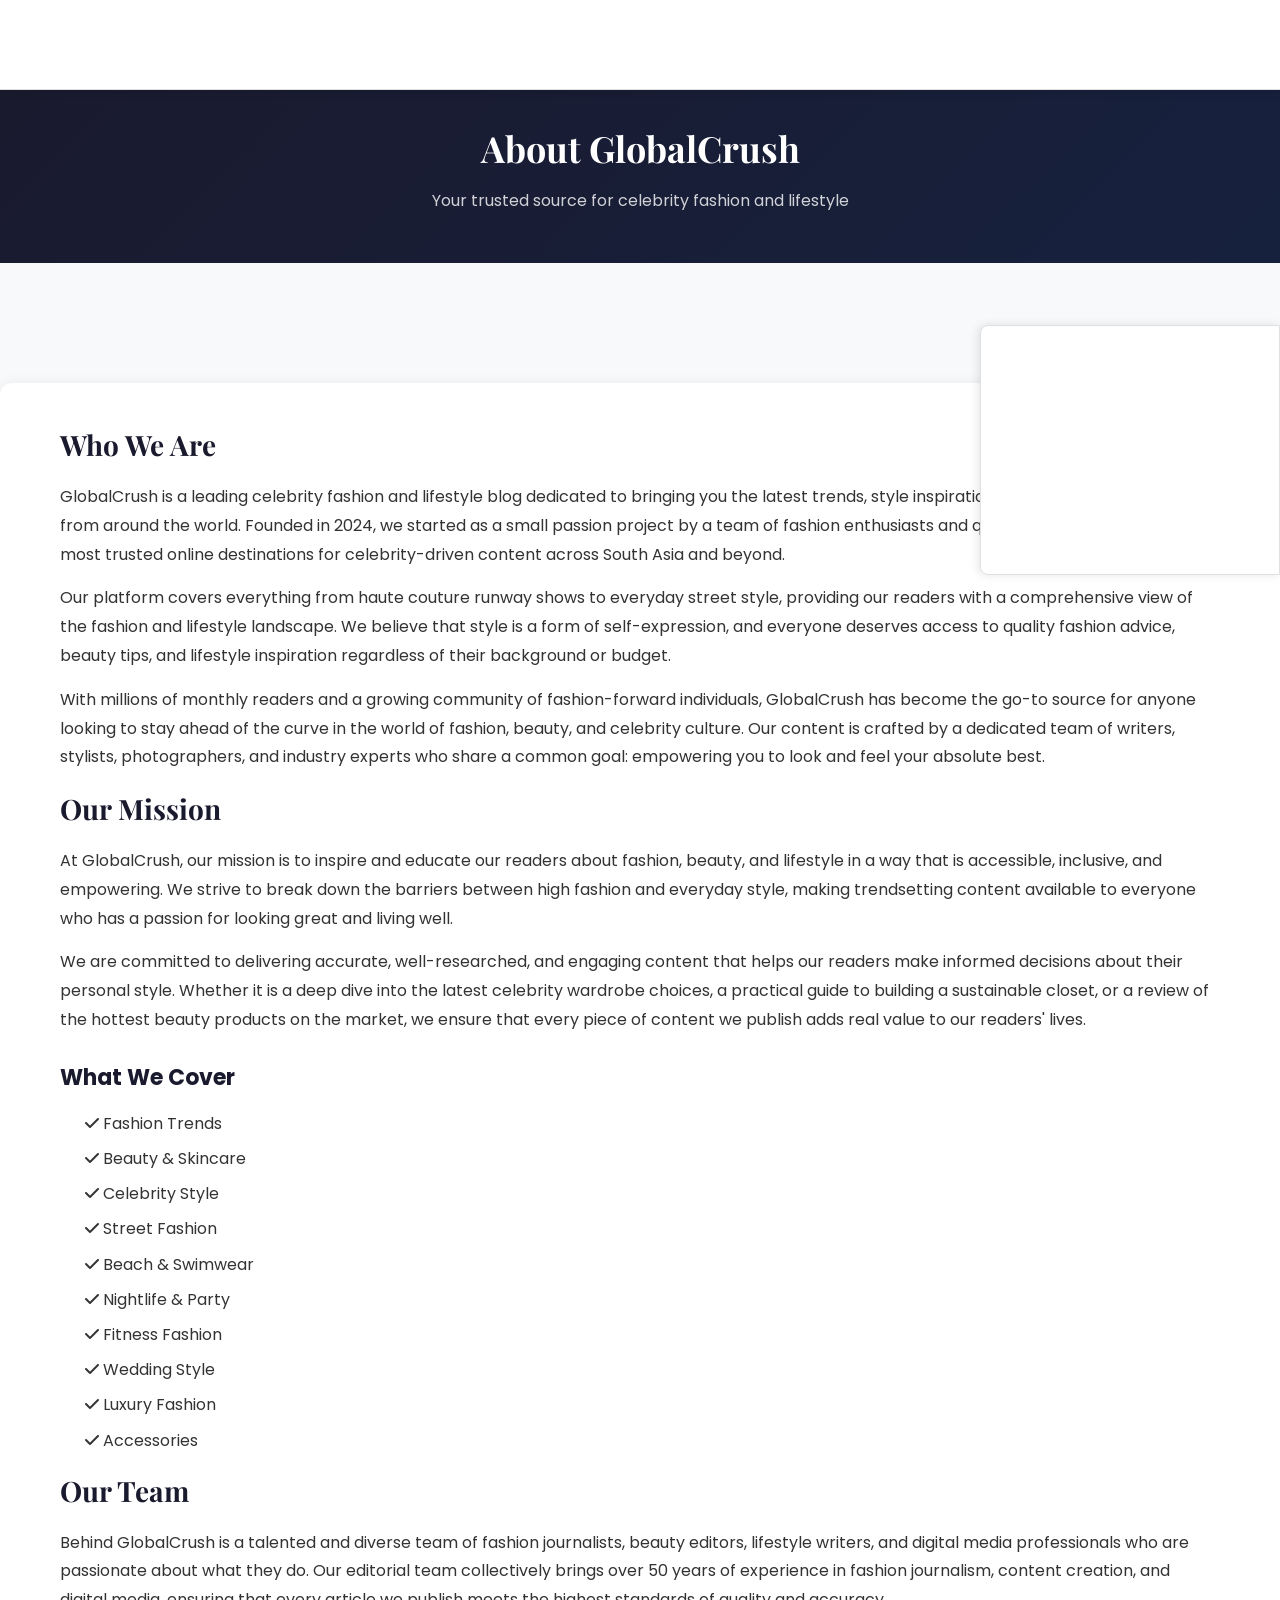
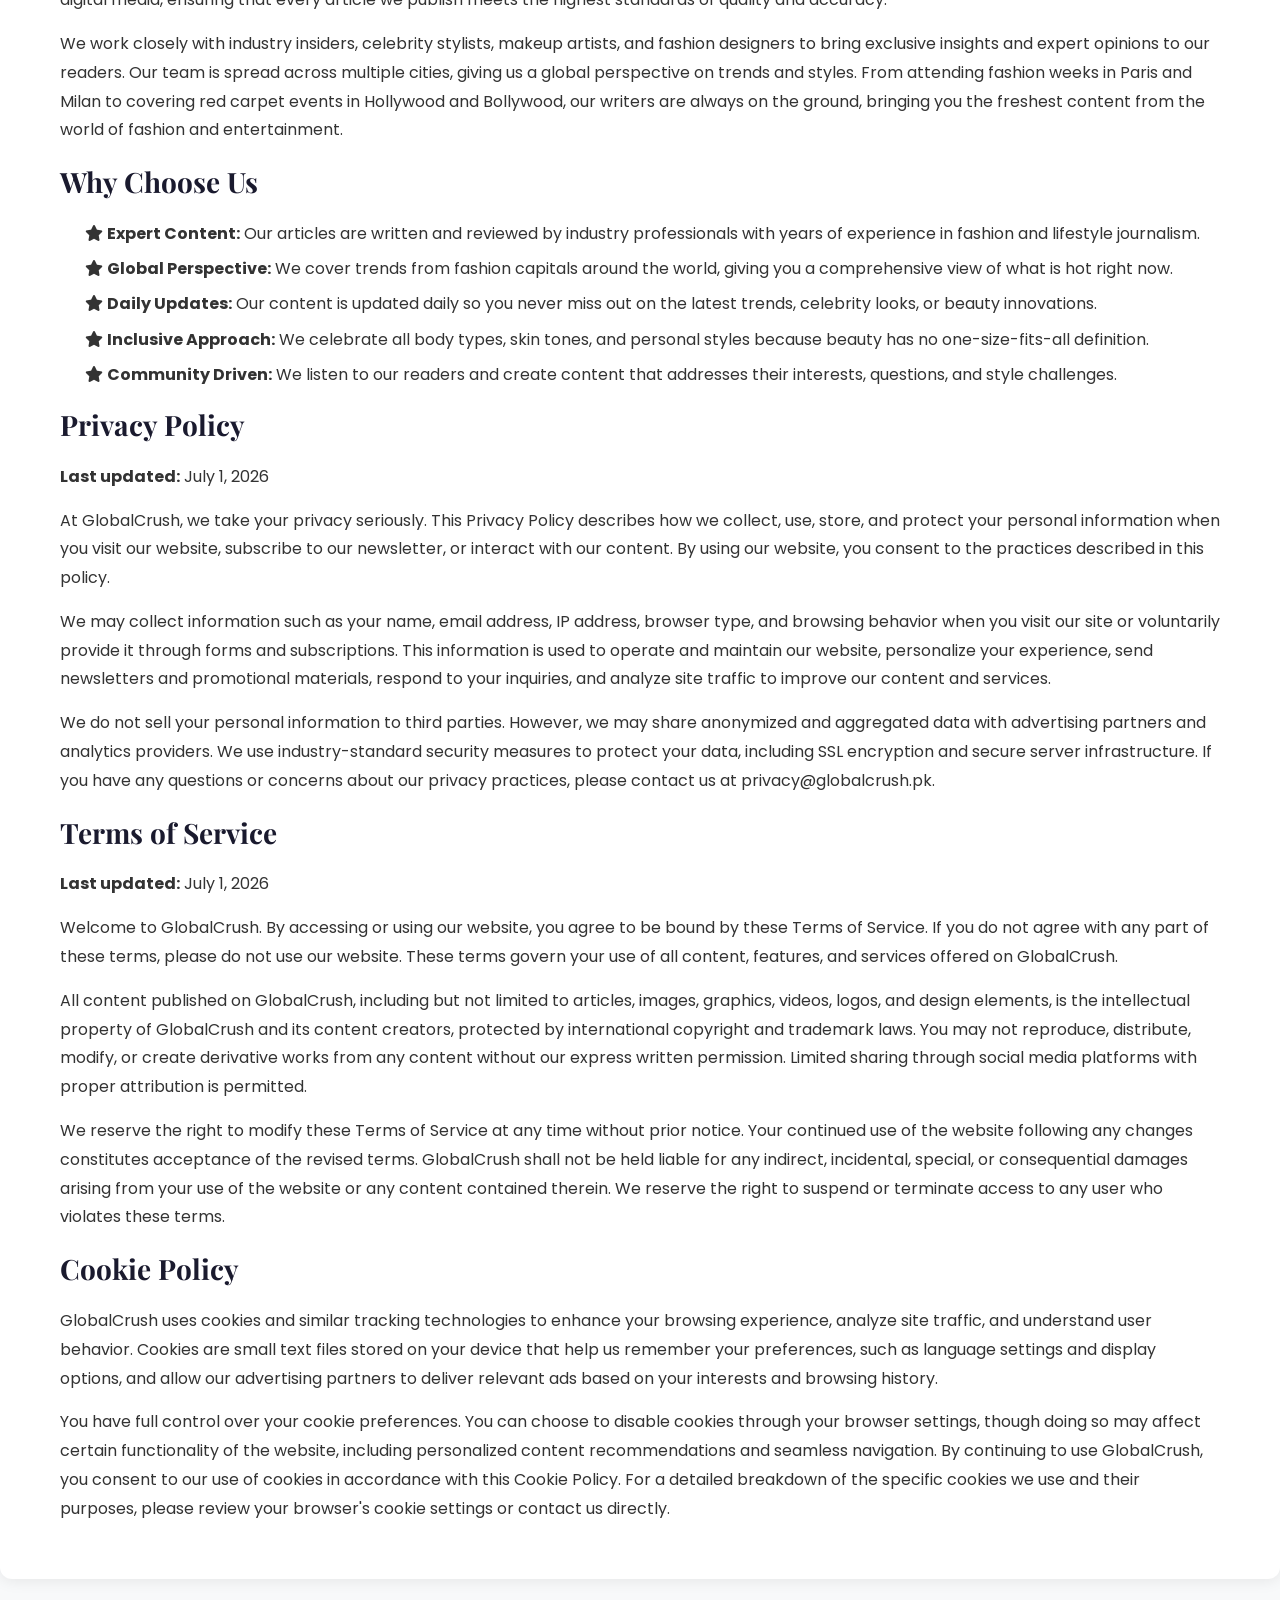
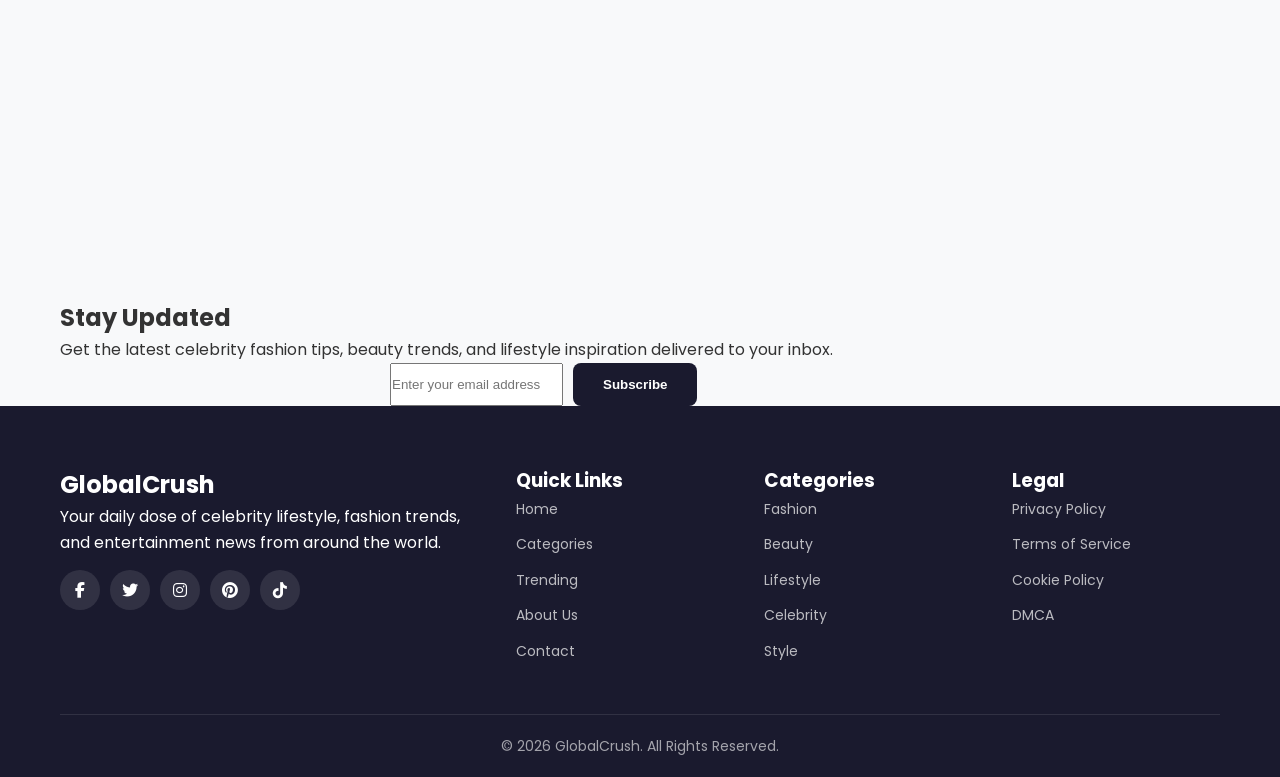
<file: pages/about.html>
<!DOCTYPE html>
<html lang="en">
<head>
    <meta charset="UTF-8">
    <meta name="viewport" content="width=device-width, initial-scale=1.0">
    <title>About GlobalCrush - Celebrity Fashion & Lifestyle</title>
    <meta name="description" content="Learn about GlobalCrush, your trusted source for celebrity fashion and lifestyle news. Meet our team, discover our mission, and read our policies.">
    <meta name="keywords" content="about GlobalCrush, fashion blog, beauty tips, lifestyle, about us, team, privacy policy, terms of service">
    <meta name="author" content="GlobalCrush">
    <meta name="robots" content="index, follow">

    <!-- Open Graph -->
    <meta property="og:type" content="website">
    <meta property="og:url" content="https://globalcrush.pk/pages/about.html">
    <meta property="og:title" content="About GlobalCrush">
    <meta property="og:description" content="Learn about GlobalCrush, your trusted source for celebrity fashion and lifestyle news.">
    <meta property="og:image" content="https://images.unsplash.com/photo-1531746020798-e6953c6e8e04?w=1200&h=630&fit=crop">
    <meta property="og:site_name" content="GlobalCrush">

    <!-- Twitter -->
    <meta name="twitter:card" content="summary_large_image">
    <meta name="twitter:title" content="About GlobalCrush">
    <meta name="twitter:description" content="Learn about GlobalCrush, your trusted source for celebrity fashion and lifestyle news.">
    <meta name="twitter:image" content="https://images.unsplash.com/photo-1531746020798-e6953c6e8e04?w=1200&h=630&fit=crop">

    <link rel="canonical" href="https://globalcrush.pk/pages/about.html">
    <link rel="preconnect" href="https://fonts.googleapis.com">
    <link rel="preconnect" href="https://fonts.gstatic.com" crossorigin>
    <link href="https://fonts.googleapis.com/css2?family=Poppins:wght@300;400;500;600;700;800&family=Playfair+Display:wght@400;500;600;700&display=swap" rel="stylesheet">
    <link rel="stylesheet" href="https://cdnjs.cloudflare.com/ajax/libs/font-awesome/6.5.1/css/all.min.css">
    <link rel="stylesheet" href="../css/style.css">

</head>
<body>

<!-- Top Sticky Banner -->
<div class="top-sticky">
    <div class="ad-inner">
        <script>
  atOptions = {
    'key' : 'a7b36a3a59341728ae4f45e6353b2e81',
    'format' : 'iframe',
    'height' : 90,
    'width' : 728,
    'params' : {}
  };
</script>
<script src="https://www.highperformanceformat.com/a7b36a3a59341728ae4f45e6353b2e81/invoke.js"></script>
    </div>
</div>

<!-- Sidebar Fixed Ad -->
<div class="sidebar-ad">
    <div class="ad-inner">
        <script src="https://pl30334449.effectivecpmnetwork.com/3a/b2/8b/3ab28b59ed074805fbdb40a66fffa148.js"></script>
    </div>
</div>


    <!-- Header -->
    <header class="header">
        <div class="container">
            <a href="../index.html" class="header-logo">Global<span>Crush</span></a>
            <nav class="header-nav">
                <a href="../index.html">Home</a>
                <a href="category.html">Categories</a>
                <a href="trending.html">Trending</a>
                <a href="about.html" class="active">About</a>
                <a href="contact.html">Contact</a>
            </nav>
            <div class="header-actions">
                <button class="header-search-btn" id="searchBtn"><i class="fas fa-search"></i></button>
                <button class="header-menu-btn" id="menuBtn"><span></span><span></span><span></span></button>
            </div>
        </div>
    </header>

    <!-- Mobile Menu -->
    <div class="mobile-menu" id="mobileMenu">
        <div class="mobile-menu-header">
            <a href="../index.html" class="mobile-menu-logo">Global<span>Crush</span></a>
            <button class="mobile-menu-close" id="mobileMenuClose"><i class="fas fa-times"></i></button>
        </div>
        <nav class="mobile-menu-nav">
            <a href="../index.html">Home</a>
            <a href="category.html">Categories</a>
            <a href="trending.html">Trending</a>
            <a href="about.html" class="active">About</a>
            <a href="contact.html">Contact</a>
        </nav>
        <div class="mobile-menu-social">
            <a href="#"><i class="fab fa-facebook-f"></i></a>
            <a href="#"><i class="fab fa-twitter"></i></a>
            <a href="#"><i class="fab fa-instagram"></i></a>
            <a href="#"><i class="fab fa-pinterest"></i></a>
            <a href="#"><i class="fab fa-tiktok"></i></a>
        </div>
    </div>

    <!-- Search Overlay -->
    <div class="search-overlay" id="searchOverlay">
        <div class="search-overlay-inner">
            <button class="search-overlay-close" id="searchClose"><i class="fas fa-times"></i></button>
            <form class="search-overlay-form">
                <input type="text" placeholder="Search articles..." class="search-overlay-input" id="searchInput" autocomplete="off">
                <button type="submit" class="search-overlay-btn"><i class="fas fa-search"></i></button>
            </form>
        </div>
    </div>

    <!-- Page Header -->
    <section class="page-header">
        <div class="container">
            <h1 class="page-title">About GlobalCrush</h1>
            <p class="page-subtitle">Your trusted source for celebrity fashion and lifestyle</p>
        </div>
    </section>

    <!-- Ad Slot: Top Banner 728x90 -->
    <div class="ad-slot-top">
        <div class="ad-container" id="ad-top-banner"></div>
    </div>

    <!-- About Content -->
    <main class="about-content">
        <div class="container">

            <!-- Who We Are -->
            <section class="about-section">
                <h2>Who We Are</h2>
                <p>GlobalCrush is a leading celebrity fashion and lifestyle blog dedicated to bringing you the latest trends, style inspirations, and entertainment news from around the world. Founded in 2024, we started as a small passion project by a team of fashion enthusiasts and quickly grew into one of the most trusted online destinations for celebrity-driven content across South Asia and beyond.</p>
                <p>Our platform covers everything from haute couture runway shows to everyday street style, providing our readers with a comprehensive view of the fashion and lifestyle landscape. We believe that style is a form of self-expression, and everyone deserves access to quality fashion advice, beauty tips, and lifestyle inspiration regardless of their background or budget.</p>
                <p>With millions of monthly readers and a growing community of fashion-forward individuals, GlobalCrush has become the go-to source for anyone looking to stay ahead of the curve in the world of fashion, beauty, and celebrity culture. Our content is crafted by a dedicated team of writers, stylists, photographers, and industry experts who share a common goal: empowering you to look and feel your absolute best.</p>
            </section>

            <!-- Our Mission -->
            <section class="about-section">
                <h2>Our Mission</h2>
                <p>At GlobalCrush, our mission is to inspire and educate our readers about fashion, beauty, and lifestyle in a way that is accessible, inclusive, and empowering. We strive to break down the barriers between high fashion and everyday style, making trendsetting content available to everyone who has a passion for looking great and living well.</p>
                <p>We are committed to delivering accurate, well-researched, and engaging content that helps our readers make informed decisions about their personal style. Whether it is a deep dive into the latest celebrity wardrobe choices, a practical guide to building a sustainable closet, or a review of the hottest beauty products on the market, we ensure that every piece of content we publish adds real value to our readers' lives.</p>

                <h3>What We Cover</h3>
                <ul class="about-list">
                    <li><i class="fas fa-check"></i> Fashion Trends</li>
                    <li><i class="fas fa-check"></i> Beauty &amp; Skincare</li>
                    <li><i class="fas fa-check"></i> Celebrity Style</li>
                    <li><i class="fas fa-check"></i> Street Fashion</li>
                    <li><i class="fas fa-check"></i> Beach &amp; Swimwear</li>
                    <li><i class="fas fa-check"></i> Nightlife &amp; Party</li>
                    <li><i class="fas fa-check"></i> Fitness Fashion</li>
                    <li><i class="fas fa-check"></i> Wedding Style</li>
                    <li><i class="fas fa-check"></i> Luxury Fashion</li>
                    <li><i class="fas fa-check"></i> Accessories</li>
                </ul>
            </section>

            <!-- Our Team -->
            <section class="about-section">
                <h2>Our Team</h2>
                <p>Behind GlobalCrush is a talented and diverse team of fashion journalists, beauty editors, lifestyle writers, and digital media professionals who are passionate about what they do. Our editorial team collectively brings over 50 years of experience in fashion journalism, content creation, and digital media, ensuring that every article we publish meets the highest standards of quality and accuracy.</p>
                <p>We work closely with industry insiders, celebrity stylists, makeup artists, and fashion designers to bring exclusive insights and expert opinions to our readers. Our team is spread across multiple cities, giving us a global perspective on trends and styles. From attending fashion weeks in Paris and Milan to covering red carpet events in Hollywood and Bollywood, our writers are always on the ground, bringing you the freshest content from the world of fashion and entertainment.</p>
            </section>

            <!-- Why Choose Us -->
            <section class="about-section">
                <h2>Why Choose Us</h2>
                <ul class="about-list why-list">
                    <li><i class="fas fa-star"></i> <strong>Expert Content:</strong> Our articles are written and reviewed by industry professionals with years of experience in fashion and lifestyle journalism.</li>
                    <li><i class="fas fa-star"></i> <strong>Global Perspective:</strong> We cover trends from fashion capitals around the world, giving you a comprehensive view of what is hot right now.</li>
                    <li><i class="fas fa-star"></i> <strong>Daily Updates:</strong> Our content is updated daily so you never miss out on the latest trends, celebrity looks, or beauty innovations.</li>
                    <li><i class="fas fa-star"></i> <strong>Inclusive Approach:</strong> We celebrate all body types, skin tones, and personal styles because beauty has no one-size-fits-all definition.</li>
                    <li><i class="fas fa-star"></i> <strong>Community Driven:</strong> We listen to our readers and create content that addresses their interests, questions, and style challenges.</li>
                </ul>
            </section>

            <!-- Privacy Policy -->
            <section class="about-section" id="privacy">
                <h2>Privacy Policy</h2>
                <p><strong>Last updated:</strong> July 1, 2026</p>
                <p>At GlobalCrush, we take your privacy seriously. This Privacy Policy describes how we collect, use, store, and protect your personal information when you visit our website, subscribe to our newsletter, or interact with our content. By using our website, you consent to the practices described in this policy.</p>
                <p>We may collect information such as your name, email address, IP address, browser type, and browsing behavior when you visit our site or voluntarily provide it through forms and subscriptions. This information is used to operate and maintain our website, personalize your experience, send newsletters and promotional materials, respond to your inquiries, and analyze site traffic to improve our content and services.</p>
                <p>We do not sell your personal information to third parties. However, we may share anonymized and aggregated data with advertising partners and analytics providers. We use industry-standard security measures to protect your data, including SSL encryption and secure server infrastructure. If you have any questions or concerns about our privacy practices, please contact us at <a href="mailto:privacy@globalcrush.pk">privacy@globalcrush.pk</a>.</p>
            </section>

            <!-- Terms of Service -->
            <section class="about-section" id="terms">
                <h2>Terms of Service</h2>
                <p><strong>Last updated:</strong> July 1, 2026</p>
                <p>Welcome to GlobalCrush. By accessing or using our website, you agree to be bound by these Terms of Service. If you do not agree with any part of these terms, please do not use our website. These terms govern your use of all content, features, and services offered on GlobalCrush.</p>
                <p>All content published on GlobalCrush, including but not limited to articles, images, graphics, videos, logos, and design elements, is the intellectual property of GlobalCrush and its content creators, protected by international copyright and trademark laws. You may not reproduce, distribute, modify, or create derivative works from any content without our express written permission. Limited sharing through social media platforms with proper attribution is permitted.</p>
                <p>We reserve the right to modify these Terms of Service at any time without prior notice. Your continued use of the website following any changes constitutes acceptance of the revised terms. GlobalCrush shall not be held liable for any indirect, incidental, special, or consequential damages arising from your use of the website or any content contained therein. We reserve the right to suspend or terminate access to any user who violates these terms.</p>
            </section>

            <!-- Cookie Policy -->
            <section class="about-section">
                <h2>Cookie Policy</h2>
                <p>GlobalCrush uses cookies and similar tracking technologies to enhance your browsing experience, analyze site traffic, and understand user behavior. Cookies are small text files stored on your device that help us remember your preferences, such as language settings and display options, and allow our advertising partners to deliver relevant ads based on your interests and browsing history.</p>
                <p>You have full control over your cookie preferences. You can choose to disable cookies through your browser settings, though doing so may affect certain functionality of the website, including personalized content recommendations and seamless navigation. By continuing to use GlobalCrush, you consent to our use of cookies in accordance with this Cookie Policy. For a detailed breakdown of the specific cookies we use and their purposes, please review your browser's cookie settings or contact us directly.</p>
            </section>

        </div>
    </main>

    <!-- Ad Slot: Bottom Banner 300x250 -->
    <div class="ad-slot-bottom">
        <div class="ad-container" id="ad-bottom-banner"></div>
    </div>

    <!-- Adsterra Social Bar -->
<script src="https://pl30334450.effectivecpmnetwork.com/e7/f1/29/e7f1295043e25487e84872f22fd22f26.js"></script>

<!-- Newsletter -->
    <section class="newsletter">
        <div class="container">
            <div class="newsletter-content">
                <h2>Stay Updated</h2>
                <p>Get the latest celebrity fashion tips, beauty trends, and lifestyle inspiration delivered to your inbox.</p>
                <form class="newsletter-form" id="newsletterForm">
                    <input type="email" placeholder="Enter your email address" required aria-label="Email address">
                    <button type="submit">Subscribe</button>
                </form>
            </div>
        </div>
    </section>

    <!-- Footer -->
    <footer class="footer">
        <div class="container">
            <div class="footer-grid">
                <div class="footer-col">
                    <div class="footer-logo"><h2>Global<span>Crush</span></h2></div>
                    <p class="footer-desc">Your daily dose of celebrity lifestyle, fashion trends, and entertainment news from around the world.</p>
                    <div class="social-links">
                        <a href="#" class="social-link"><i class="fab fa-facebook-f"></i></a>
                        <a href="#" class="social-link"><i class="fab fa-twitter"></i></a>
                        <a href="#" class="social-link"><i class="fab fa-instagram"></i></a>
                        <a href="#" class="social-link"><i class="fab fa-pinterest"></i></a>
                        <a href="#" class="social-link"><i class="fab fa-tiktok"></i></a>
                    </div>
                </div>
                <div class="footer-col">
                    <h3 class="footer-title">Quick Links</h3>
                    <ul class="footer-links">
                        <li><a href="../index.html">Home</a></li>
                        <li><a href="category.html">Categories</a></li>
                        <li><a href="trending.html">Trending</a></li>
                        <li><a href="about.html">About Us</a></li>
                        <li><a href="contact.html">Contact</a></li>
                    </ul>
                </div>
                <div class="footer-col">
                    <h3 class="footer-title">Categories</h3>
                    <ul class="footer-links">
                        <li><a href="category.html">Fashion</a></li>
                        <li><a href="category.html">Beauty</a></li>
                        <li><a href="category.html">Lifestyle</a></li>
                        <li><a href="category.html">Celebrity</a></li>
                        <li><a href="category.html">Style</a></li>
                    </ul>
                </div>
                <div class="footer-col">
                    <h3 class="footer-title">Legal</h3>
                    <ul class="footer-links">
                        <li><a href="#privacy">Privacy Policy</a></li>
                        <li><a href="#terms">Terms of Service</a></li>
                        <li><a href="about.html">Cookie Policy</a></li>
                        <li><a href="about.html">DMCA</a></li>
                    </ul>
                </div>
            </div>
            <div class="footer-bottom">
                <p>&copy; 2026 GlobalCrush. All Rights Reserved.</p>
            </div>
        </div>
    </footer>

    <!-- Back to Top -->
    <button class="back-to-top" id="backToTop"><i class="fas fa-arrow-up"></i></button>

</body>
</html>
</file>
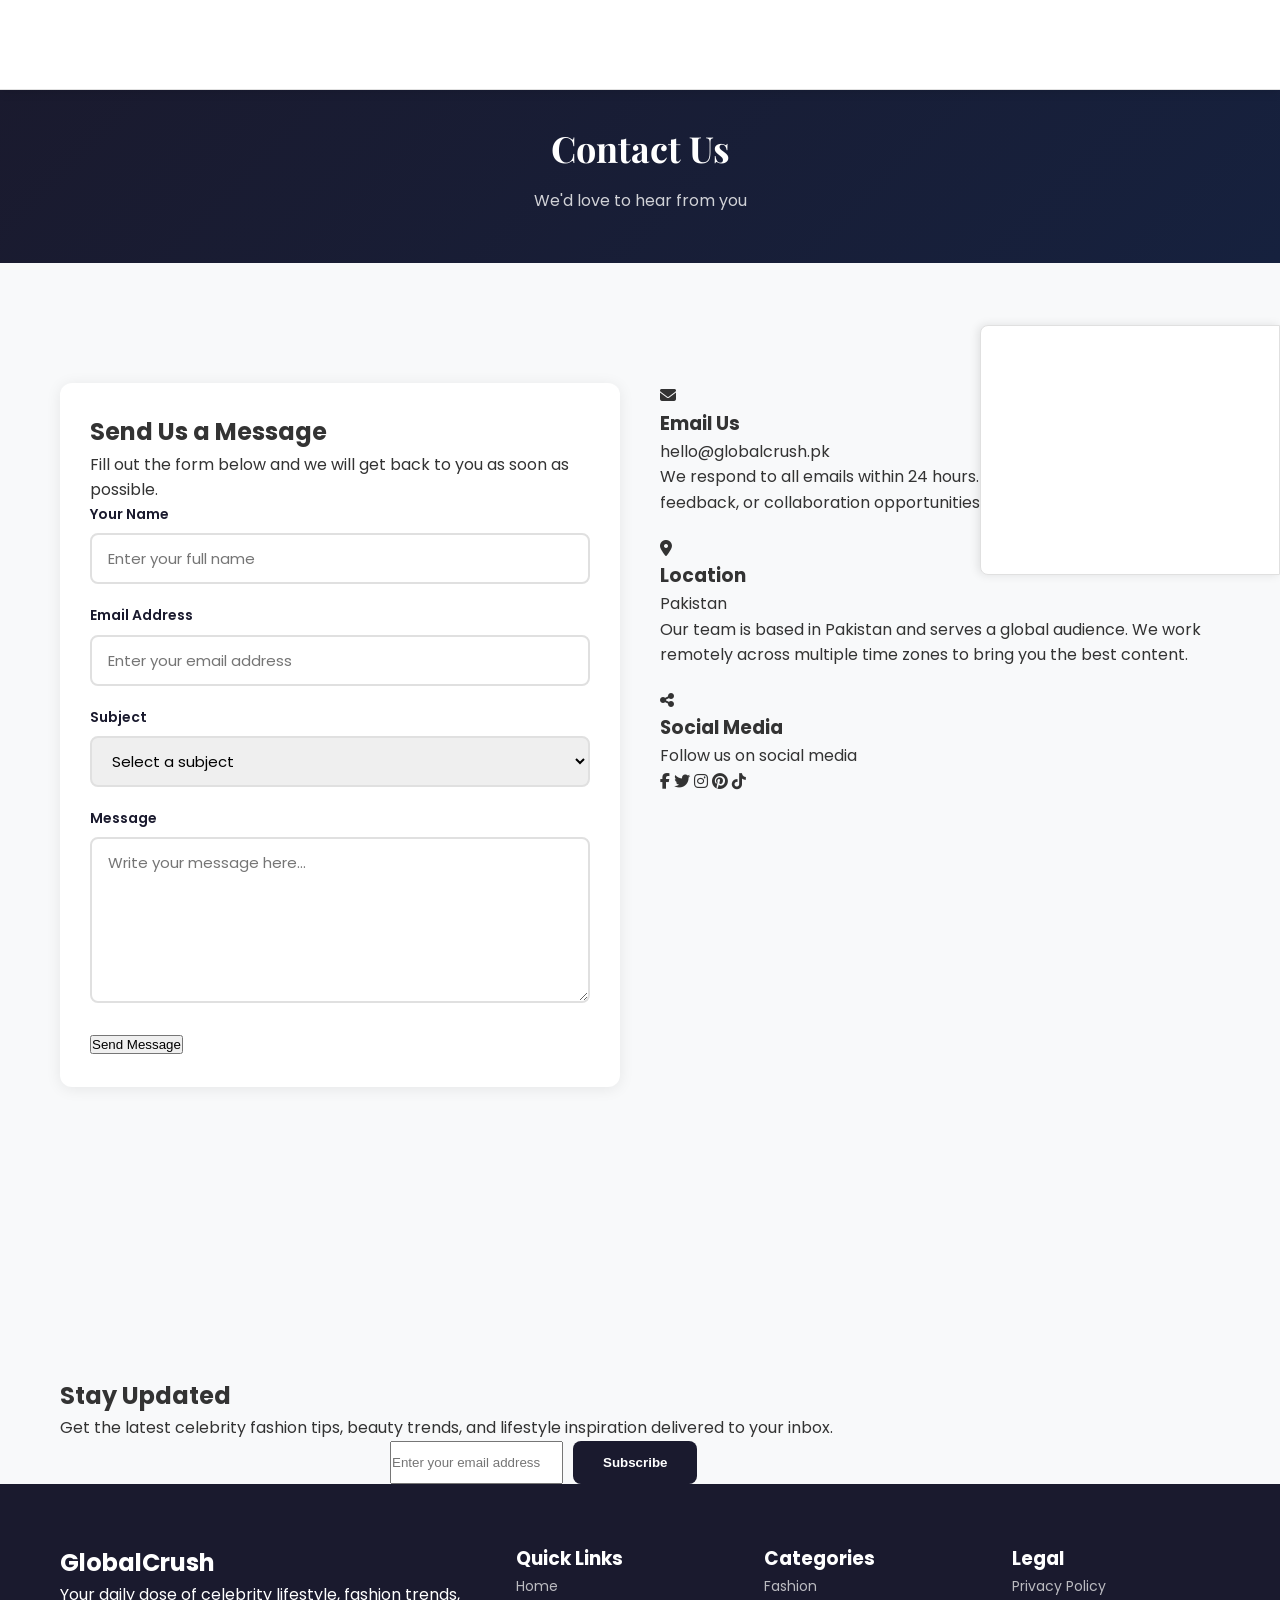
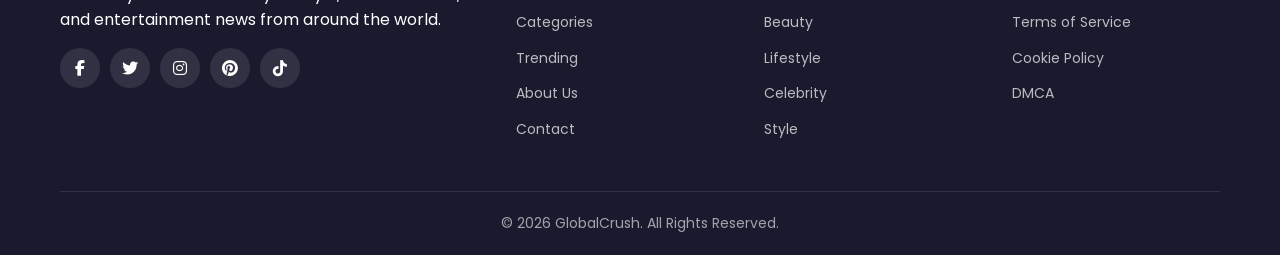
<file: pages/contact.html>
<!DOCTYPE html>
<html lang="en">
<head>
    <meta charset="UTF-8">
    <meta name="viewport" content="width=device-width, initial-scale=1.0">
    <title>Contact Us - GlobalCrush</title>
    <meta name="description" content="Get in touch with the GlobalCrush team. Have a question, suggestion, or partnership inquiry? We'd love to hear from you!">
    <meta name="keywords" content="contact GlobalCrush, get in touch, email, partnership, inquiry, advertising">
    <meta name="author" content="GlobalCrush">
    <meta name="robots" content="index, follow">

    <!-- Open Graph -->
    <meta property="og:type" content="website">
    <meta property="og:url" content="https://globalcrush.pk/pages/contact.html">
    <meta property="og:title" content="Contact Us - GlobalCrush">
    <meta property="og:description" content="Have a question or partnership inquiry? Get in touch with the GlobalCrush team.">
    <meta property="og:image" content="https://images.unsplash.com/photo-1509631179647-0177331693ae?w=1200&h=630&fit=crop">
    <meta property="og:site_name" content="GlobalCrush">

    <!-- Twitter -->
    <meta name="twitter:card" content="summary_large_image">
    <meta name="twitter:title" content="Contact Us - GlobalCrush">
    <meta name="twitter:description" content="Have a question or partnership inquiry? Get in touch with the GlobalCrush team.">
    <meta name="twitter:image" content="https://images.unsplash.com/photo-1509631179647-0177331693ae?w=1200&h=630&fit=crop">

    <link rel="canonical" href="https://globalcrush.pk/pages/contact.html">
    <link rel="preconnect" href="https://fonts.googleapis.com">
    <link rel="preconnect" href="https://fonts.gstatic.com" crossorigin>
    <link href="https://fonts.googleapis.com/css2?family=Poppins:wght@300;400;500;600;700;800&family=Playfair+Display:wght@400;500;600;700&display=swap" rel="stylesheet">
    <link rel="stylesheet" href="https://cdnjs.cloudflare.com/ajax/libs/font-awesome/6.5.1/css/all.min.css">
    <link rel="stylesheet" href="../css/style.css">

</head>
<body>

<!-- Top Sticky Banner -->
<div class="top-sticky">
    <div class="ad-inner">
        <script>
  atOptions = {
    'key' : 'a7b36a3a59341728ae4f45e6353b2e81',
    'format' : 'iframe',
    'height' : 90,
    'width' : 728,
    'params' : {}
  };
</script>
<script src="https://www.highperformanceformat.com/a7b36a3a59341728ae4f45e6353b2e81/invoke.js"></script>
    </div>
</div>

<!-- Sidebar Fixed Ad -->
<div class="sidebar-ad">
    <div class="ad-inner">
        <script src="https://pl30334449.effectivecpmnetwork.com/3a/b2/8b/3ab28b59ed074805fbdb40a66fffa148.js"></script>
    </div>
</div>


    <!-- Header -->
    <header class="header">
        <div class="container">
            <a href="../index.html" class="header-logo">Global<span>Crush</span></a>
            <nav class="header-nav">
                <a href="../index.html">Home</a>
                <a href="category.html">Categories</a>
                <a href="trending.html">Trending</a>
                <a href="about.html">About</a>
                <a href="contact.html" class="active">Contact</a>
            </nav>
            <div class="header-actions">
                <button class="header-search-btn" id="searchBtn"><i class="fas fa-search"></i></button>
                <button class="header-menu-btn" id="menuBtn"><span></span><span></span><span></span></button>
            </div>
        </div>
    </header>

    <!-- Mobile Menu -->
    <div class="mobile-menu" id="mobileMenu">
        <div class="mobile-menu-header">
            <a href="../index.html" class="mobile-menu-logo">Global<span>Crush</span></a>
            <button class="mobile-menu-close" id="mobileMenuClose"><i class="fas fa-times"></i></button>
        </div>
        <nav class="mobile-menu-nav">
            <a href="../index.html">Home</a>
            <a href="category.html">Categories</a>
            <a href="trending.html">Trending</a>
            <a href="about.html">About</a>
            <a href="contact.html" class="active">Contact</a>
        </nav>
        <div class="mobile-menu-social">
            <a href="#"><i class="fab fa-facebook-f"></i></a>
            <a href="#"><i class="fab fa-twitter"></i></a>
            <a href="#"><i class="fab fa-instagram"></i></a>
            <a href="#"><i class="fab fa-pinterest"></i></a>
            <a href="#"><i class="fab fa-tiktok"></i></a>
        </div>
    </div>

    <!-- Search Overlay -->
    <div class="search-overlay" id="searchOverlay">
        <div class="search-overlay-inner">
            <button class="search-overlay-close" id="searchClose"><i class="fas fa-times"></i></button>
            <form class="search-overlay-form">
                <input type="text" placeholder="Search articles..." class="search-overlay-input" id="searchInput" autocomplete="off">
                <button type="submit" class="search-overlay-btn"><i class="fas fa-search"></i></button>
            </form>
        </div>
    </div>

    <!-- Page Header -->
    <section class="page-header">
        <div class="container">
            <h1 class="page-title">Contact Us</h1>
            <p class="page-subtitle">We'd love to hear from you</p>
        </div>
    </section>

    <!-- Ad Slot: Top Banner 728x90 -->
    <div class="ad-slot-top">
        <div class="ad-container" id="ad-top-banner"></div>
    </div>

    <!-- Contact Content -->
    <main class="contact-page">
        <div class="container">
            <div class="contact-grid">

                <!-- Contact Form -->
                <div class="contact-form-card">
                    <h2>Send Us a Message</h2>
                    <p>Fill out the form below and we will get back to you as soon as possible.</p>
                    <form class="contact-form" action="#" method="POST">
                        <div class="form-group">
                            <label for="contact-name">Your Name</label>
                            <input type="text" id="contact-name" name="name" placeholder="Enter your full name" required>
                        </div>
                        <div class="form-group">
                            <label for="contact-email">Email Address</label>
                            <input type="email" id="contact-email" name="email" placeholder="Enter your email address" required>
                        </div>
                        <div class="form-group">
                            <label for="contact-subject">Subject</label>
                            <select id="contact-subject" name="subject" required>
                                <option value="" disabled selected>Select a subject</option>
                                <option value="general">General</option>
                                <option value="advertising">Advertising</option>
                                <option value="content">Content</option>
                                <option value="partnership">Partnership</option>
                                <option value="other">Other</option>
                            </select>
                        </div>
                        <div class="form-group">
                            <label for="contact-message">Message</label>
                            <textarea id="contact-message" name="message" rows="6" placeholder="Write your message here..." required></textarea>
                        </div>
                        <button type="submit" class="btn-submit">Send Message</button>
                    </form>
                </div>

                <!-- Contact Info Cards -->
                <div class="contact-info-cards">
                    <div class="contact-info-card">
                        <div class="contact-info-icon">
                            <i class="fas fa-envelope"></i>
                        </div>
                        <h3>Email Us</h3>
                        <a href="mailto:hello@globalcrush.pk">hello@globalcrush.pk</a>
                        <p>We respond to all emails within 24 hours. Reach out for any inquiries, feedback, or collaboration opportunities.</p>
                    </div>

                    <div class="contact-info-card">
                        <div class="contact-info-icon">
                            <i class="fas fa-map-marker-alt"></i>
                        </div>
                        <h3>Location</h3>
                        <p class="contact-info-highlight">Pakistan</p>
                        <p>Our team is based in Pakistan and serves a global audience. We work remotely across multiple time zones to bring you the best content.</p>
                    </div>

                    <div class="contact-info-card">
                        <div class="contact-info-icon">
                            <i class="fas fa-share-alt"></i>
                        </div>
                        <h3>Social Media</h3>
                        <p class="contact-info-highlight">Follow us on social media</p>
                        <div class="contact-social-links">
                            <a href="#" aria-label="Facebook"><i class="fab fa-facebook-f"></i></a>
                            <a href="#" aria-label="Twitter"><i class="fab fa-twitter"></i></a>
                            <a href="#" aria-label="Instagram"><i class="fab fa-instagram"></i></a>
                            <a href="#" aria-label="Pinterest"><i class="fab fa-pinterest"></i></a>
                            <a href="#" aria-label="TikTok"><i class="fab fa-tiktok"></i></a>
                        </div>
                    </div>
                </div>

            </div>
        </div>
    </main>

    <!-- Ad Slot: Bottom Banner 300x250 -->
    <div class="ad-slot-bottom">
        <div class="ad-container" id="ad-bottom-banner"></div>
    </div>

    <!-- Adsterra Social Bar -->
<script src="https://pl30334450.effectivecpmnetwork.com/e7/f1/29/e7f1295043e25487e84872f22fd22f26.js"></script>

<!-- Newsletter -->
    <section class="newsletter">
        <div class="container">
            <div class="newsletter-content">
                <h2>Stay Updated</h2>
                <p>Get the latest celebrity fashion tips, beauty trends, and lifestyle inspiration delivered to your inbox.</p>
                <form class="newsletter-form" id="newsletterForm">
                    <input type="email" placeholder="Enter your email address" required aria-label="Email address">
                    <button type="submit">Subscribe</button>
                </form>
            </div>
        </div>
    </section>

    <!-- Footer -->
    <footer class="footer">
        <div class="container">
            <div class="footer-grid">
                <div class="footer-col">
                    <div class="footer-logo"><h2>Global<span>Crush</span></h2></div>
                    <p class="footer-desc">Your daily dose of celebrity lifestyle, fashion trends, and entertainment news from around the world.</p>
                    <div class="social-links">
                        <a href="#" class="social-link"><i class="fab fa-facebook-f"></i></a>
                        <a href="#" class="social-link"><i class="fab fa-twitter"></i></a>
                        <a href="#" class="social-link"><i class="fab fa-instagram"></i></a>
                        <a href="#" class="social-link"><i class="fab fa-pinterest"></i></a>
                        <a href="#" class="social-link"><i class="fab fa-tiktok"></i></a>
                    </div>
                </div>
                <div class="footer-col">
                    <h3 class="footer-title">Quick Links</h3>
                    <ul class="footer-links">
                        <li><a href="../index.html">Home</a></li>
                        <li><a href="category.html">Categories</a></li>
                        <li><a href="trending.html">Trending</a></li>
                        <li><a href="about.html">About Us</a></li>
                        <li><a href="contact.html">Contact</a></li>
                    </ul>
                </div>
                <div class="footer-col">
                    <h3 class="footer-title">Categories</h3>
                    <ul class="footer-links">
                        <li><a href="category.html">Fashion</a></li>
                        <li><a href="category.html">Beauty</a></li>
                        <li><a href="category.html">Lifestyle</a></li>
                        <li><a href="category.html">Celebrity</a></li>
                        <li><a href="category.html">Style</a></li>
                    </ul>
                </div>
                <div class="footer-col">
                    <h3 class="footer-title">Legal</h3>
                    <ul class="footer-links">
                        <li><a href="about.html#privacy">Privacy Policy</a></li>
                        <li><a href="about.html#terms">Terms of Service</a></li>
                        <li><a href="about.html">Cookie Policy</a></li>
                        <li><a href="about.html">DMCA</a></li>
                    </ul>
                </div>
            </div>
            <div class="footer-bottom">
                <p>&copy; 2026 GlobalCrush. All Rights Reserved.</p>
            </div>
        </div>
    </footer>

    <!-- Back to Top -->
    <button class="back-to-top" id="backToTop"><i class="fas fa-arrow-up"></i></button>

    <script src="../js/main.js"></script>
</body>
</html>
</file>
<file: css/style.css>
/* ============================================
   GLOBALCRUSH.PK - COMPLETE STYLESHEET
   Unified Template - All Pages Same Design
   ============================================ */

/* === CSS VARIABLES === */
:root {
    --primary: #e91e63;
    --primary-dark: #c2185b;
    --primary-light: #f8bbd9;
    --secondary: #9c27b0;
    --accent: #ff5722;
    --dark: #1a1a2e;
    --dark-light: #16213e;
    --gray: #6c757d;
    --gray-light: #f8f9fa;
    --white: #ffffff;
    --text: #333333;
    --text-light: #666666;
    --border: #e0e0e0;
    --shadow: 0 2px 15px rgba(0,0,0,0.08);
    --shadow-hover: 0 5px 25px rgba(0,0,0,0.15);
    --radius: 12px;
    --radius-sm: 8px;
    --transition: all 0.3s ease;
    --font-primary: 'Poppins', sans-serif;
    --font-heading: 'Playfair Display', serif;
    --max-width: 1200px;
    --header-height: 70px;
}

/* === RESET & BASE === */
* { margin: 0; padding: 0; box-sizing: border-box; }
html { scroll-behavior: smooth; }
body {
    font-family: var(--font-primary);
    color: var(--text);
    background: var(--gray-light);
    line-height: 1.6;
    overflow-x: hidden;
}
a { text-decoration: none; color: inherit; transition: var(--transition); }
img { max-width: 100%; height: auto; display: block; }
ul { list-style: none; }
.container { max-width: var(--max-width); margin: 0 auto; padding: 0 20px; }

/* === BUTTONS === */
.btn {
    display: inline-block;
    padding: 12px 30px;
    border-radius: var(--radius-sm);
    font-weight: 600;
    font-size: 14px;
    cursor: pointer;
    transition: var(--transition);
    border: none;
    text-transform: uppercase;
    letter-spacing: 1px;
}
.btn-primary { background: var(--primary); color: var(--white); }
.btn-primary:hover { background: var(--primary-dark); transform: translateY(-2px); box-shadow: var(--shadow-hover); }
.btn-secondary { background: transparent; color: var(--primary); border: 2px solid var(--primary); }
.btn-secondary:hover { background: var(--primary); color: var(--white); }
.btn-small { padding: 8px 20px; font-size: 12px; }

/* ============================================
   HEADER (Same on ALL pages)
   ============================================ */
.header {
    background: var(--white);
    box-shadow: var(--shadow);
    position: sticky;
    top: 0;
    z-index: 1000;
    height: var(--header-height);
}
.header .container {
    display: flex;
    align-items: center;
    justify-content: space-between;
    height: 100%;
}
.header-logo {
    font-family: var(--font-heading);
    font-size: 28px;
    font-weight: 700;
    color: var(--dark);
}
.header-logo span { color: var(--primary); }
.header-logo a { color: inherit; }

/* Desktop Nav */
.header-nav { display: flex; align-items: center; gap: 5px; }
.header-nav a {
    padding: 8px 16px;
    border-radius: var(--radius-sm);
    font-weight: 500;
    font-size: 15px;
    color: var(--text);
    transition: var(--transition);
}
.header-nav a:hover,
.header-nav a.active {
    background: var(--primary-light);
    color: var(--primary-dark);
}

/* Header Actions */
.header-actions { display: flex; align-items: center; gap: 10px; }
.header-search-btn {
    width: 40px; height: 40px;
    border-radius: 50%;
    border: none;
    background: var(--gray-light);
    cursor: pointer;
    display: flex; align-items: center; justify-content: center;
    font-size: 16px;
    color: var(--text);
    transition: var(--transition);
}
.header-search-btn:hover { background: var(--primary); color: var(--white); }
.header-menu-btn {
    display: none;
    width: 40px; height: 40px;
    border-radius: var(--radius-sm);
    border: none;
    background: var(--gray-light);
    cursor: pointer;
    flex-direction: column;
    align-items: center;
    justify-content: center;
    gap: 5px;
}
.header-menu-btn span {
    width: 20px; height: 2px;
    background: var(--text);
    border-radius: 2px;
    transition: var(--transition);
}

/* Mobile Menu Overlay */
.mobile-menu {
    position: fixed;
    top: 0; left: 0;
    width: 100%; height: 100%;
    background: rgba(0,0,0,0.5);
    z-index: 2000;
    opacity: 0;
    visibility: hidden;
    transition: var(--transition);
}
.mobile-menu.active { opacity: 1; visibility: visible; }
.mobile-menu-panel {
    position: absolute;
    top: 0; right: 0;
    width: 280px; height: 100%;
    background: var(--white);
    padding: 20px;
    transform: translateX(100%);
    transition: var(--transition);
    overflow-y: auto;
}
.mobile-menu.active .mobile-menu-panel { transform: translateX(0); }
.mobile-menu-header {
    display: flex;
    justify-content: space-between;
    align-items: center;
    margin-bottom: 30px;
    padding-bottom: 15px;
    border-bottom: 1px solid var(--border);
}
.mobile-menu-header h3 { font-size: 20px; color: var(--dark); }
.mobile-menu-close {
    width: 36px; height: 36px;
    border-radius: 50%;
    border: none;
    background: var(--gray-light);
    cursor: pointer;
    font-size: 18px;
    display: flex; align-items: center; justify-content: center;
}
.mobile-menu-close:hover { background: var(--primary); color: var(--white); }
.mobile-nav-link {
    display: block;
    padding: 12px 15px;
    border-radius: var(--radius-sm);
    font-weight: 500;
    font-size: 16px;
    color: var(--text);
    margin-bottom: 5px;
}
.mobile-nav-link:hover,
.mobile-nav-link.active { background: var(--primary-light); color: var(--primary-dark); }

/* Search Overlay */
.search-overlay {
    position: fixed;
    top: 0; left: 0;
    width: 100%; height: 100%;
    background: rgba(0,0,0,0.8);
    z-index: 3000;
    display: flex;
    align-items: flex-start;
    justify-content: center;
    padding-top: 120px;
    opacity: 0;
    visibility: hidden;
    transition: var(--transition);
}
.search-overlay.active { opacity: 1; visibility: visible; }
.search-box {
    background: var(--white);
    border-radius: var(--radius);
    padding: 20px;
    width: 90%;
    max-width: 600px;
    display: flex;
    gap: 10px;
}
.search-box input {
    flex: 1;
    padding: 12px 16px;
    border: 2px solid var(--border);
    border-radius: var(--radius-sm);
    font-size: 16px;
    font-family: var(--font-primary);
    outline: none;
}
.search-box input:focus { border-color: var(--primary); }
.search-box button {
    padding: 12px 24px;
    background: var(--primary);
    color: var(--white);
    border: none;
    border-radius: var(--radius-sm);
    font-weight: 600;
    cursor: pointer;
}
.search-box button:hover { background: var(--primary-dark); }

/* ============================================
   HERO SECTION (Homepage only)
   ============================================ */
.hero {
    background: linear-gradient(135deg, var(--dark) 0%, var(--dark-light) 100%);
    padding: 80px 0;
    color: var(--white);
    text-align: center;
    position: relative;
    overflow: hidden;
}
.hero::before {
    content: '';
    position: absolute;
    top: -50%; left: -50%;
    width: 200%; height: 200%;
    background: radial-gradient(circle, rgba(233,30,99,0.1) 0%, transparent 50%);
    animation: heroPulse 8s ease-in-out infinite;
}
@keyframes heroPulse {
    0%, 100% { transform: scale(1); }
    50% { transform: scale(1.1); }
}
.hero-badge {
    display: inline-block;
    padding: 6px 20px;
    background: var(--primary);
    border-radius: 30px;
    font-size: 13px;
    font-weight: 600;
    letter-spacing: 1px;
    text-transform: uppercase;
    margin-bottom: 20px;
}
.hero-title {
    font-family: var(--font-heading);
    font-size: 48px;
    font-weight: 700;
    margin-bottom: 15px;
    line-height: 1.2;
}
.hero-text { font-size: 18px; opacity: 0.9; margin-bottom: 30px; max-width: 600px; margin-left: auto; margin-right: auto; }

/* ============================================
   PAGE HEADER (Subpages: category, trending, etc.)
   ============================================ */
.page-header {
    background: linear-gradient(135deg, var(--dark) 0%, var(--dark-light) 100%);
    padding: 50px 0;
    color: var(--white);
    text-align: center;
}
.page-header h1 {
    font-family: var(--font-heading);
    font-size: 36px;
    margin-bottom: 10px;
}
.page-header p { font-size: 16px; opacity: 0.8; }

/* ============================================
   AD SYSTEM (Consistent across ALL pages)
   ============================================ */

/* Top Banner 728x90 */
.ad-top {
    background: transparent;
    padding: 0;
    text-align: center;
    border-bottom: none;
}
.ad-top .container { display: flex; justify-content: center; }
.ad-top .ad-frame {
    width: 728px;
    max-width: 100%;
    min-height: 90px;
    background: transparent;
    border: none;
    border-radius: 0;
    overflow: hidden;
    font-size: 0;
    color: transparent;
}

/* Mid Content 300x250 */
.ad-mid {
    text-align: center;
    padding: 25px 0;
}
.ad-mid .ad-frame {
    display: inline-block;
    width: 300px;
    max-width: 100%;
    min-height: 250px;
    background: transparent;
    border: none;
    border-radius: 0;
    overflow: hidden;
    font-size: 0;
    color: transparent;
}

/* In-Article Ad (between paragraphs) */
.ad-inline {
    margin: 30px 0;
    text-align: center;
}
.ad-inline .ad-frame {
    display: inline-block;
    width: 728px;
    max-width: 100%;
    min-height: 90px;
    background: transparent;
    border: none;
    border-radius: 0;
    overflow: hidden;
    font-size: 0;
    color: transparent;
}

/* Sidebar Ad */
.ad-sidebar {
    position: sticky;
    top: 90px;
}
.ad-sidebar .ad-frame {
    width: 300px;
    max-width: 100%;
    min-height: 600px;
    background: transparent;
    border: none;
    border-radius: 0;
    overflow: hidden;
    font-size: 0;
    color: transparent;
}

/* Social Bar (Adsterra - sticky bottom) */
.ad-social-bar {
    position: fixed;
    bottom: 0;
    left: 0;
    width: 100%;
    z-index: 900;
    background: var(--white);
    border-top: 1px solid var(--border);
    padding: 8px 0;
    text-align: center;
    min-height: 60px;
    display: flex;
    align-items: center;
    justify-content: center;
}

/* MultiTag (HilltopAds - bottom) */
.ad-multi-tag {
    padding: 20px 0;
    text-align: center;
    background: var(--white);
    border-top: 1px solid var(--border);
}

/* Grid Ad (between article cards) */
.ad-grid-item {
    display: flex;
    align-items: center;
    justify-content: center;
    min-height: 250px;
    background: transparent;
    border: none;
    border-radius: 0;
}
.ad-grid-item .ad-frame {
    width: 300px;
    max-width: 100%;
    min-height: 250px;
    display: flex;
    align-items: center;
    justify-content: center;
    font-size: 0;
    color: transparent;
    overflow: hidden;
}

/* HilltopAds MultiTag */
.hilltopads-multitag {
    padding: 0;
    text-align: center;
    background: transparent;
    border: none;
}
.hilltopads-multitag .ad-frame {
    font-size: 0;
    color: transparent;
    min-height: 0;
    background: transparent;
    border: none;
}

/* === VISIBLE AD SLOTS === */

/* Top Banner 728x90 */
.ad-slot-top {
    text-align: center;
    padding: 15px 0;
    background: transparent;
    min-height: 90px;
    display: flex;
    align-items: center;
    justify-content: center;
}
.ad-slot-top .ad-container {
    width: 728px;
    max-width: 100%;
    min-height: 90px;
    display: flex;
    align-items: center;
    justify-content: center;
    overflow: hidden;
}

/* Mid Content 300x250 */
.ad-slot-mid {
    text-align: center;
    padding: 25px 0;
    background: transparent;
    min-height: 260px;
    display: flex;
    align-items: center;
    justify-content: center;
}
.ad-slot-mid .ad-container {
    width: 300px;
    max-width: 100%;
    min-height: 250px;
    display: flex;
    align-items: center;
    justify-content: center;
    overflow: hidden;
}

/* Bottom Banner 300x250 */
.ad-slot-bottom {
    text-align: center;
    padding: 20px 0;
    background: transparent;
    min-height: 260px;
    display: flex;
    align-items: center;
    justify-content: center;
}
.ad-slot-bottom .ad-container {
    width: 300px;
    max-width: 100%;
    min-height: 250px;
    display: flex;
    align-items: center;
    justify-content: center;
    overflow: hidden;
}

/* Sidebar Ad 300x600 */
.ad-slot-sidebar {
    position: sticky;
    top: 90px;
    text-align: center;
    padding: 15px 0;
    min-height: 600px;
    display: flex;
    align-items: flex-start;
    justify-content: center;
}
.ad-slot-sidebar .ad-container {
    width: 300px;
    max-width: 100%;
    min-height: 600px;
    display: flex;
    align-items: center;
    justify-content: center;
    overflow: hidden;
}

/* Social Bar Fixed Bottom */
.ad-social-bar-fixed {
    position: fixed;
    bottom: 0;
    left: 0;
    width: 100%;
    z-index: 9999;
    background: rgba(255,255,255,0.95);
    border-top: 1px solid #e0e0e0;
    padding: 8px 0;
    text-align: center;
    min-height: 60px;
    display: flex;
    align-items: center;
    justify-content: center;
    box-shadow: 0 -2px 10px rgba(0,0,0,0.1);
}

/* Legacy ad-frame support */
.ad-frame {
    font-size: inherit;
    color: inherit;
    line-height: inherit;
}

/* === FIXED AD POSITIONS === */

/* Top Sticky Banner 728x90 */
.top-sticky {
    position: fixed;
    top: 0;
    left: 0;
    width: 100%;
    height: 90px;
    background: #ffffff;
    border-bottom: 1px solid #e0e0e0;
    z-index: 99999;
    display: flex;
    align-items: center;
    justify-content: center;
    box-shadow: 0 2px 10px rgba(0,0,0,0.1);
}
.top-sticky .ad-inner {
    width: 728px;
    max-width: 100%;
    height: 90px;
    display: flex;
    align-items: center;
    justify-content: center;
    overflow: hidden;
}

/* Sidebar Fixed Ad 300x250 */
.sidebar-ad {
    position: fixed;
    right: 0;
    top: 50%;
    transform: translateY(-50%);
    width: 300px;
    height: 250px;
    background: #ffffff;
    border: 1px solid #e0e0e0;
    z-index: 99999;
    display: flex;
    align-items: center;
    justify-content: center;
    box-shadow: -2px 0 10px rgba(0,0,0,0.1);
    border-radius: 8px 0 0 8px;
}
.sidebar-ad .ad-inner {
    width: 300px;
    height: 250px;
    display: flex;
    align-items: center;
    justify-content: center;
    overflow: hidden;
}

/* Content Mid Banner 336x280 */
.ad-banner {
    text-align: center;
    margin: 30px auto;
    padding: 15px 0;
    min-height: 280px;
    max-width: 100%;
    display: flex;
    align-items: center;
    justify-content: center;
    overflow: hidden;
}
.ad-banner .ad-inner {
    width: 336px;
    max-width: 100%;
    min-height: 280px;
    display: flex;
    align-items: center;
    justify-content: center;
    overflow: hidden;
    background: #f5f5f5;
    border-radius: 8px;
}

/* Push body down for top sticky */
body {
    padding-top: 0;
}

/* Hide category badges on article cards */
.card-images .category-badge,
.article-card-dual .article-card-category {
    display: none !important;
}

/* Smartlink (Adsterra - in buttons) */
.smartlink-btn {
    display: inline-block;
    padding: 12px 30px;
    background: linear-gradient(135deg, var(--accent) 0%, var(--primary) 100%);
    color: var(--white);
    border-radius: var(--radius-sm);
    font-weight: 700;
    font-size: 15px;
    text-transform: uppercase;
    letter-spacing: 1px;
    cursor: pointer;
    border: none;
    transition: var(--transition);
    text-decoration: none;
}
.smartlink-btn:hover {
    transform: translateY(-2px);
    box-shadow: 0 5px 20px rgba(233,30,99,0.4);
}

/* ============================================
   SECTIONS
   ============================================ */
.section { padding: 60px 0; }
.section-header {
    display: flex;
    justify-content: space-between;
    align-items: center;
    margin-bottom: 30px;
}
.section-title {
    font-family: var(--font-heading);
    font-size: 28px;
    color: var(--dark);
    position: relative;
    padding-left: 15px;
}
.section-title::before {
    content: '';
    position: absolute;
    left: 0; top: 5px;
    width: 4px; height: 30px;
    background: var(--primary);
    border-radius: 2px;
}
.section-link {
    color: var(--primary);
    font-weight: 600;
    font-size: 14px;
    display: flex;
    align-items: center;
    gap: 5px;
}
.section-link:hover { color: var(--primary-dark); }

/* ============================================
   ARTICLE CARDS
   ============================================ */
.articles-grid {
    display: grid;
    grid-template-columns: repeat(3, 1fr);
    gap: 25px;
}
.article-card {
    background: var(--white);
    border-radius: var(--radius);
    overflow: hidden;
    box-shadow: var(--shadow);
    transition: var(--transition);
}
.article-card:hover {
    transform: translateY(-5px);
    box-shadow: var(--shadow-hover);
}
.article-card a { display: block; }
.article-card-image {
    position: relative;
    height: 280px;
    overflow: hidden;
}
.article-card-image img {
    width: 100%;
    height: 100%;
    object-fit: cover;
    transition: var(--transition);
}
.article-card:hover .article-card-image img {
    transform: scale(1.05);
}
.article-card-category {
    position: absolute;
    top: 12px;
    left: 12px;
    padding: 4px 12px;
    background: var(--primary);
    color: var(--white);
    border-radius: 20px;
    font-size: 12px;
    font-weight: 600;
    text-transform: uppercase;
}
.article-card-content {
    padding: 20px;
}
.article-card-content h3 {
    font-size: 18px;
    font-weight: 700;
    color: var(--dark);
    margin-bottom: 8px;
    line-height: 1.3;
    display: -webkit-box;
    -webkit-line-clamp: 2;
    -webkit-box-orient: vertical;
    overflow: hidden;
}
.article-card-content h3 a:hover { color: var(--primary); }
.article-card-content p {
    font-size: 14px;
    color: var(--text-light);
    margin-bottom: 12px;
    display: -webkit-box;
    -webkit-line-clamp: 2;
    -webkit-box-orient: vertical;
    overflow: hidden;
}
.article-card-meta {
    display: flex;
    justify-content: space-between;
    align-items: center;
    font-size: 12px;
    color: var(--gray);
}
.article-card-meta span { display: flex; align-items: center; gap: 5px; }

/* Featured Card */
.featured-grid {
    display: grid;
    grid-template-columns: 1fr 1fr;
    grid-template-rows: auto auto;
    gap: 25px;
}
.featured-card {
    background: var(--white);
    border-radius: var(--radius);
    overflow: hidden;
    box-shadow: var(--shadow);
    transition: var(--transition);
}
.featured-card:hover {
    transform: translateY(-5px);
    box-shadow: var(--shadow-hover);
}
.featured-card a { display: block; }
.featured-card .article-card-image { height: 350px; }
.featured-card.featured-large {
    grid-row: span 2;
}
.featured-card.featured-large .article-card-image { height: 100%; min-height: 500px; }

/* ============================================
   ANIMATED IMAGE EFFECTS (Trending Site Style)
   ============================================ */

/* 1. Zoom + Rotate on Hover */
.img-zoom-rotate { overflow: hidden; border-radius: var(--radius-sm); }
.img-zoom-rotate img {
    transition: transform 0.6s cubic-bezier(0.25, 0.46, 0.45, 0.94);
}
.img-zoom-rotate:hover img { transform: scale(1.1) rotate(3deg); }

/* 2. 3D Tilt on Hover */
.img-tilt {
    perspective: 1000px;
    overflow: hidden;
    border-radius: var(--radius-sm);
}
.img-tilt img {
    transition: transform 0.5s ease, box-shadow 0.5s ease;
    transform-style: preserve-3d;
}
.img-tilt:hover img {
    transform: rotateY(8deg) rotateX(5deg) scale(1.05);
    box-shadow: 0 20px 40px rgba(0,0,0,0.3);
}

/* 3. Slide Up Reveal */
.img-slide-up {
    position: relative;
    overflow: hidden;
    border-radius: var(--radius-sm);
}
.img-slide-up img {
    transition: transform 0.5s ease;
}
.img-slide-up:hover img { transform: translateY(-10px) scale(1.05); }
.img-slide-up::after {
    content: '';
    position: absolute;
    bottom: 0; left: 0;
    width: 100%; height: 50%;
    background: linear-gradient(transparent, rgba(0,0,0,0.4));
    pointer-events: none;
    transition: height 0.5s ease;
}
.img-slide-up:hover::after { height: 70%; }

/* 4. Continuous Slow Rotation (auto-play) */
@keyframes slowRotate {
    0% { transform: rotate(0deg) scale(1); }
    25% { transform: rotate(2deg) scale(1.02); }
    50% { transform: rotate(0deg) scale(1.05); }
    75% { transform: rotate(-2deg) scale(1.02); }
    100% { transform: rotate(0deg) scale(1); }
}
.img-auto-motion {
    overflow: hidden;
    border-radius: var(--radius-sm);
}
.img-auto-motion img {
    animation: slowRotate 6s ease-in-out infinite;
}
.img-auto-motion:hover img {
    animation-play-state: paused;
    transform: scale(1.1);
}

/* 5. Ken Burns (Auto Zoom Pan) */
@keyframes kenBurns {
    0% { transform: scale(1) translate(0, 0); }
    25% { transform: scale(1.1) translate(-2%, -1%); }
    50% { transform: scale(1.05) translate(1%, 2%); }
    75% { transform: scale(1.1) translate(-1%, 1%); }
    100% { transform: scale(1) translate(0, 0); }
}
.img-ken-burns {
    overflow: hidden;
    border-radius: var(--radius-sm);
}
.img-ken-burns img {
    animation: kenBurns 12s ease-in-out infinite;
    width: 100%;
    height: 100%;
    object-fit: cover;
}

/* 6. Pulse Glow on Hover */
.img-glow {
    overflow: hidden;
    border-radius: var(--radius-sm);
    transition: var(--transition);
}
.img-glow img { transition: transform 0.4s ease; }
.img-glow:hover {
    box-shadow: 0 0 30px rgba(233,30,99,0.5);
    transform: translateY(-5px);
}
.img-glow:hover img { transform: scale(1.08); }

/* 7. Card with Gradient Border Rotate */
.card-gradient-border {
    position: relative;
    background: var(--white);
    border-radius: var(--radius);
    padding: 3px;
    transition: var(--transition);
}
.card-gradient-border::before {
    content: '';
    position: absolute;
    top: -2px; left: -2px;
    width: calc(100% + 4px);
    height: calc(100% + 4px);
    background: conic-gradient(from 0deg, var(--primary), var(--secondary), var(--accent), var(--primary));
    border-radius: var(--radius);
    z-index: -1;
    opacity: 0;
    transition: opacity 0.4s ease;
    animation: gradientSpin 3s linear infinite;
}
.card-gradient-border:hover::before { opacity: 1; }
@keyframes gradientSpin {
    100% { transform: rotate(360deg); }
}

/* 8. Double Image Crossfade */
.img-crossfade {
    position: relative;
    overflow: hidden;
    border-radius: var(--radius-sm);
}
.img-crossfade img {
    transition: opacity 0.5s ease, transform 0.5s ease;
}
.img-crossfade img.secondary {
    position: absolute;
    top: 0; left: 0;
    opacity: 0;
}
.img-crossfade:hover img.primary { opacity: 0; transform: scale(1.1); }
.img-crossfade:hover img.secondary { opacity: 1; transform: scale(1); }

/* 9. Floating Animation (always moving) */
@keyframes floating {
    0%, 100% { transform: translateY(0) rotate(0deg); }
    33% { transform: translateY(-8px) rotate(1deg); }
    66% { transform: translateY(-4px) rotate(-1deg); }
}
.img-floating img {
    animation: floating 4s ease-in-out infinite;
}

/* 10. Mosaic Grid Motion */
.mosaic-grid {
    display: grid;
    gap: 10px;
}
.mosaic-grid .mosaic-item {
    overflow: hidden;
    border-radius: var(--radius-sm);
    position: relative;
}
.mosaic-grid .mosaic-item img {
    width: 100%; height: 100%;
    object-fit: cover;
    transition: transform 0.5s ease;
}
.mosaic-grid .mosaic-item:hover img { transform: scale(1.15); }
.mosaic-grid .mosaic-item.tall { grid-row: span 2; }
.mosaic-grid .mosaic-item.wide { grid-column: span 2; }

/* Two-Pic Article Card (NEW) */
.article-card-dual {
    background: var(--white);
    border-radius: var(--radius);
    overflow: hidden;
    box-shadow: var(--shadow);
    transition: var(--transition);
}
.article-card-dual:hover {
    transform: translateY(-5px);
    box-shadow: var(--shadow-hover);
}
.article-card-dual a { display: block; }
.article-card-dual .dual-images {
    display: grid;
    grid-template-columns: 1fr 1fr;
    height: 320px;
}
.dual-images img {
    width: 100%;
    height: 100%;
    object-fit: cover;
    transition: var(--transition);
}
.article-card-dual:hover .dual-images img { transform: scale(1.05); }
.article-card-dual .article-card-content { padding: 20px; }

/* ============================================
   CATEGORY GRID
   ============================================ */
.categories-grid {
    display: grid;
    grid-template-columns: repeat(auto-fill, minmax(180px, 1fr));
    gap: 20px;
}
.category-card {
    background: var(--white);
    border-radius: var(--radius);
    padding: 30px 20px;
    text-align: center;
    box-shadow: var(--shadow);
    transition: var(--transition);
    display: block;
}
.category-card:hover {
    transform: translateY(-5px);
    box-shadow: var(--shadow-hover);
    background: var(--primary);
    color: var(--white);
}
.category-icon {
    font-size: 36px;
    color: var(--primary);
    margin-bottom: 12px;
}
.category-card:hover .category-icon { color: var(--white); }
.category-name {
    font-size: 16px;
    font-weight: 600;
    margin-bottom: 5px;
}
.category-count {
    font-size: 12px;
    color: var(--gray);
}
.category-card:hover .category-count { color: rgba(255,255,255,0.8); }

/* ============================================
   CATEGORY PAGE - FILTER TABS
   ============================================ */
.filter-tabs {
    display: flex;
    flex-wrap: wrap;
    gap: 10px;
    margin-bottom: 30px;
    padding: 20px 0;
    border-bottom: 1px solid var(--border);
}
.filter-tab {
    padding: 8px 20px;
    border-radius: 30px;
    border: 2px solid var(--border);
    background: var(--white);
    cursor: pointer;
    font-weight: 500;
    font-size: 14px;
    transition: var(--transition);
}
.filter-tab:hover { border-color: var(--primary); color: var(--primary); }
.filter-tab.active {
    background: var(--primary);
    color: var(--white);
    border-color: var(--primary);
}

/* ============================================
   TRENDING PAGE
   ============================================ */
.trending-list { counter-reset: trending; }
.trending-item {
    display: flex;
    gap: 25px;
    background: var(--white);
    border-radius: var(--radius);
    overflow: hidden;
    box-shadow: var(--shadow);
    margin-bottom: 20px;
    transition: var(--transition);
    counter-increment: trending;
    position: relative;
}
.trending-item::before {
    content: counter(trending);
    position: absolute;
    top: 0;
    left: 0;
    width: 60px;
    height: 100%;
    background: var(--primary);
    color: var(--white);
    font-size: 24px;
    font-weight: 800;
    display: flex;
    align-items: center;
    justify-content: center;
    z-index: 1;
}
.trending-item:hover { transform: translateY(-3px); box-shadow: var(--shadow-hover); }
.trending-item a {
    display: flex;
    gap: 25px;
    width: 100%;
}
.trending-item .trending-image {
    width: 300px;
    min-width: 300px;
    height: 220px;
    margin-left: 60px;
    overflow: hidden;
}
.trending-item .trending-image img {
    width: 100%;
    height: 100%;
    object-fit: cover;
    transition: var(--transition);
}
.trending-item:hover .trending-image img { transform: scale(1.05); }
.trending-item .trending-content {
    padding: 20px 20px 20px 0;
    flex: 1;
}
.trending-item .trending-content h3 {
    font-size: 18px;
    font-weight: 700;
    color: var(--dark);
    margin-bottom: 8px;
}
.trending-item .trending-content h3 a:hover { color: var(--primary); }
.trending-item .trending-content p {
    font-size: 14px;
    color: var(--text-light);
    margin-bottom: 10px;
    display: -webkit-box;
    -webkit-line-clamp: 2;
    -webkit-box-orient: vertical;
    overflow: hidden;
}

/* ============================================
   ARTICLE PAGE
   ============================================ */
.article-page { padding: 40px 0; }
.article-layout {
    display: grid;
    grid-template-columns: 1fr 300px;
    gap: 40px;
}
.article-main { background: var(--white); border-radius: var(--radius); padding: 30px; box-shadow: var(--shadow); }
.article-hero { margin-bottom: 30px; border-radius: var(--radius); overflow: hidden; }
.article-hero img { width: 100%; height: 500px; object-fit: cover; }
.article-hero-dual {
    display: grid;
    grid-template-columns: 1fr 1fr;
    gap: 5px;
    margin-bottom: 30px;
    border-radius: var(--radius);
    overflow: hidden;
}
.article-hero-dual img { width: 100%; height: 400px; object-fit: cover; }
.article-meta-top {
    display: flex;
    align-items: center;
    gap: 15px;
    margin-bottom: 20px;
    flex-wrap: wrap;
}
.article-meta-top .category-badge {
    padding: 4px 14px;
    background: var(--primary);
    color: var(--white);
    border-radius: 20px;
    font-size: 12px;
    font-weight: 600;
}
.article-meta-top .meta-item {
    font-size: 13px;
    color: var(--gray);
    display: flex;
    align-items: center;
    gap: 5px;
}
.article-body h2 {
    font-size: 24px;
    margin: 25px 0 15px;
    color: var(--dark);
}
.article-body h3 {
    font-size: 20px;
    margin: 20px 0 12px;
    color: var(--dark);
}
.article-body p {
    font-size: 16px;
    line-height: 1.8;
    margin-bottom: 15px;
    color: var(--text);
}
.article-body img {
    border-radius: var(--radius-sm);
    margin: 20px 0;
    width: 100%;
}
.article-body ul, .article-body ol {
    margin: 15px 0;
    padding-left: 25px;
}
.article-body li {
    margin-bottom: 8px;
    font-size: 16px;
    line-height: 1.7;
}
.article-body blockquote {
    border-left: 4px solid var(--primary);
    padding: 15px 20px;
    margin: 20px 0;
    background: var(--gray-light);
    border-radius: 0 var(--radius-sm) var(--radius-sm) 0;
    font-style: italic;
    color: var(--text-light);
}

/* Article Share */
.article-share {
    display: flex;
    align-items: center;
    gap: 10px;
    margin: 30px 0;
    padding: 20px 0;
    border-top: 1px solid var(--border);
    border-bottom: 1px solid var(--border);
}
.article-share span { font-weight: 600; font-size: 14px; }
.share-btn {
    width: 40px; height: 40px;
    border-radius: 50%;
    border: none;
    cursor: pointer;
    display: flex;
    align-items: center;
    justify-content: center;
    font-size: 16px;
    color: var(--white);
    transition: var(--transition);
}
.share-btn:hover { transform: translateY(-3px); }
.share-btn.facebook { background: #3b5998; }
.share-btn.twitter { background: #1da1f2; }
.share-btn.pinterest { background: #bd081c; }
.share-btn.whatsapp { background: #25d366; }

/* Article FAQ */
.article-faq { margin: 30px 0; }
.faq-item {
    border: 1px solid var(--border);
    border-radius: var(--radius-sm);
    margin-bottom: 10px;
    overflow: hidden;
}
.faq-question {
    padding: 15px 20px;
    background: var(--white);
    cursor: pointer;
    font-weight: 600;
    display: flex;
    justify-content: space-between;
    align-items: center;
}
.faq-question:hover { background: var(--gray-light); }
.faq-question i { transition: var(--transition); }
.faq-item.active .faq-question i { transform: rotate(180deg); }
.faq-answer {
    max-height: 0;
    overflow: hidden;
    transition: max-height 0.3s ease;
    padding: 0 20px;
}
.faq-item.active .faq-answer {
    max-height: 500px;
    padding: 0 20px 15px;
}

/* Related Articles */
.related-grid {
    display: grid;
    grid-template-columns: repeat(3, 1fr);
    gap: 20px;
}

/* Article Sidebar */
.article-sidebar { display: flex; flex-direction: column; gap: 25px; }
.sidebar-widget {
    background: var(--white);
    border-radius: var(--radius);
    padding: 20px;
    box-shadow: var(--shadow);
}
.sidebar-widget h3 {
    font-size: 18px;
    font-weight: 700;
    color: var(--dark);
    margin-bottom: 15px;
    padding-bottom: 10px;
    border-bottom: 2px solid var(--primary);
}
.sidebar-article {
    display: flex;
    gap: 12px;
    margin-bottom: 15px;
    padding-bottom: 15px;
    border-bottom: 1px solid var(--border);
}
.sidebar-article:last-child { border-bottom: none; margin-bottom: 0; padding-bottom: 0; }
.sidebar-article img {
    width: 80px;
    height: 60px;
    object-fit: cover;
    border-radius: var(--radius-sm);
}
.sidebar-article h4 {
    font-size: 13px;
    font-weight: 600;
    color: var(--dark);
    line-height: 1.4;
    display: -webkit-box;
    -webkit-line-clamp: 3;
    -webkit-box-orient: vertical;
    overflow: hidden;
}
.sidebar-article h4:hover { color: var(--primary); }

/* ============================================
   NEWSLETTER
   ============================================ */
.newsletter-section {
    background: linear-gradient(135deg, var(--primary) 0%, var(--secondary) 100%);
    padding: 60px 0;
    color: var(--white);
    text-align: center;
}
.newsletter-title {
    font-family: var(--font-heading);
    font-size: 32px;
    margin-bottom: 10px;
}
.newsletter-text { font-size: 16px; opacity: 0.9; margin-bottom: 25px; }
.newsletter-form {
    display: flex;
    max-width: 500px;
    margin: 0 auto;
    gap: 10px;
}
.newsletter-input {
    flex: 1;
    padding: 14px 20px;
    border: none;
    border-radius: var(--radius-sm);
    font-size: 15px;
    font-family: var(--font-primary);
    outline: none;
}
.newsletter-form button {
    padding: 14px 30px;
    background: var(--dark);
    color: var(--white);
    border: none;
    border-radius: var(--radius-sm);
    font-weight: 600;
    cursor: pointer;
    transition: var(--transition);
    white-space: nowrap;
}
.newsletter-form button:hover { background: var(--dark-light); }

/* ============================================
   CONTACT PAGE
   ============================================ */
.contact-grid {
    display: grid;
    grid-template-columns: 1fr 1fr;
    gap: 40px;
}
.contact-form-card {
    background: var(--white);
    border-radius: var(--radius);
    padding: 30px;
    box-shadow: var(--shadow);
}
.form-group { margin-bottom: 20px; }
.form-group label {
    display: block;
    font-weight: 600;
    font-size: 14px;
    margin-bottom: 8px;
    color: var(--dark);
}
.form-group input,
.form-group textarea,
.form-group select {
    width: 100%;
    padding: 12px 16px;
    border: 2px solid var(--border);
    border-radius: var(--radius-sm);
    font-size: 15px;
    font-family: var(--font-primary);
    outline: none;
    transition: var(--transition);
}
.form-group input:focus,
.form-group textarea:focus,
.form-group select:focus {
    border-color: var(--primary);
}
.form-group textarea { resize: vertical; min-height: 150px; }
.contact-info-cards { display: flex; flex-direction: column; gap: 20px; }
.info-card {
    background: var(--white);
    border-radius: var(--radius);
    padding: 25px;
    box-shadow: var(--shadow);
    display: flex;
    align-items: center;
    gap: 20px;
}
.info-card-icon {
    width: 60px; height: 60px;
    border-radius: 50%;
    background: var(--primary-light);
    display: flex;
    align-items: center;
    justify-content: center;
    font-size: 24px;
    color: var(--primary);
    flex-shrink: 0;
}
.info-card h3 { font-size: 16px; color: var(--dark); margin-bottom: 5px; }
.info-card p { font-size: 14px; color: var(--text-light); }

/* ============================================
   ABOUT PAGE
   ============================================ */
.about-content {
    background: var(--white);
    border-radius: var(--radius);
    padding: 40px;
    box-shadow: var(--shadow);
    margin-bottom: 30px;
}
.about-content h2 {
    font-family: var(--font-heading);
    font-size: 28px;
    color: var(--dark);
    margin-bottom: 15px;
}
.about-content h3 {
    font-size: 22px;
    color: var(--dark);
    margin: 25px 0 12px;
}
.about-content p {
    font-size: 16px;
    line-height: 1.8;
    margin-bottom: 15px;
    color: var(--text);
}
.about-content ul {
    margin: 15px 0;
    padding-left: 25px;
}
.about-content li {
    margin-bottom: 8px;
    font-size: 16px;
    line-height: 1.7;
}

/* ============================================
   FOOTER (Same on ALL pages)
   ============================================ */
.footer {
    background: var(--dark);
    color: var(--white);
    padding: 60px 0 0;
}
.footer-grid {
    display: grid;
    grid-template-columns: 2fr 1fr 1fr 1fr;
    gap: 40px;
    padding-bottom: 40px;
    border-bottom: 1px solid rgba(255,255,255,0.1);
}
.footer-brand h3 {
    font-family: var(--font-heading);
    font-size: 26px;
    margin-bottom: 12px;
}
.footer-brand h3 span { color: var(--primary); }
.footer-brand p { font-size: 14px; opacity: 0.7; line-height: 1.7; }
.footer-col h4 {
    font-size: 16px;
    font-weight: 600;
    margin-bottom: 20px;
    position: relative;
    padding-bottom: 10px;
}
.footer-col h4::after {
    content: '';
    position: absolute;
    bottom: 0; left: 0;
    width: 40px; height: 2px;
    background: var(--primary);
}
.footer-col ul li { margin-bottom: 10px; }
.footer-col ul li a {
    font-size: 14px;
    opacity: 0.7;
    transition: var(--transition);
}
.footer-col ul li a:hover { opacity: 1; color: var(--primary); }
.social-links { display: flex; gap: 10px; margin-top: 15px; }
.social-link {
    width: 40px; height: 40px;
    border-radius: 50%;
    background: rgba(255,255,255,0.1);
    display: flex;
    align-items: center;
    justify-content: center;
    font-size: 16px;
    color: var(--white);
    transition: var(--transition);
}
.social-link:hover { background: var(--primary); transform: translateY(-3px); }
.footer-bottom {
    padding: 20px 0;
    text-align: center;
    font-size: 14px;
    opacity: 0.6;
}

/* ============================================
   PAGINATION
   ============================================ */
.pagination {
    display: flex;
    justify-content: center;
    align-items: center;
    gap: 8px;
    margin-top: 40px;
    padding-top: 30px;
    border-top: 1px solid var(--border);
}
.pagination a, .pagination span {
    width: 40px; height: 40px;
    border-radius: var(--radius-sm);
    display: flex;
    align-items: center;
    justify-content: center;
    font-size: 14px;
    font-weight: 600;
    transition: var(--transition);
    border: 1px solid var(--border);
    background: var(--white);
    color: var(--text);
}
.pagination a:hover { background: var(--primary); color: var(--white); border-color: var(--primary); }
.pagination .active { background: var(--primary); color: var(--white); border-color: var(--primary); }
.pagination-btn {
    width: auto !important;
    padding: 0 16px !important;
    gap: 5px;
}

/* ============================================
   BACK TO TOP
   ============================================ */
.back-to-top {
    position: fixed;
    bottom: 80px;
    right: 20px;
    width: 45px; height: 45px;
    border-radius: 50%;
    background: var(--primary);
    color: var(--white);
    border: none;
    cursor: pointer;
    display: flex;
    align-items: center;
    justify-content: center;
    font-size: 18px;
    z-index: 800;
    opacity: 0;
    visibility: hidden;
    transition: var(--transition);
    box-shadow: var(--shadow-hover);
}
.back-to-top.visible { opacity: 1; visibility: visible; }
.back-to-top:hover { background: var(--primary-dark); transform: translateY(-3px); }

/* ============================================
   RESPONSIVE
   ============================================ */
@media (max-width: 992px) {
    .articles-grid { grid-template-columns: repeat(2, 1fr); }
    .featured-grid { grid-template-columns: 1fr; }
    .featured-card.featured-large { grid-row: auto; }
    .article-layout { grid-template-columns: 1fr; }
    .article-sidebar { display: none; }
    .footer-grid { grid-template-columns: repeat(2, 1fr); }
    .trending-item a { flex-direction: column; }
    .trending-item .trending-image { width: 100%; min-width: 100%; height: 200px; margin-left: 0; }
    .trending-item .trending-content { padding: 20px; }
    .trending-item::before { width: 45px; font-size: 20px; }
    .trending-item .trending-image { margin-left: 45px; }
    .related-grid { grid-template-columns: repeat(2, 1fr); }
}
@media (max-width: 768px) {
    .header-nav { display: none; }
    .header-menu-btn { display: flex; }
    .hero-title { font-size: 32px; }
    .hero { padding: 50px 0; }
    .section-title { font-size: 22px; }
    .articles-grid { grid-template-columns: 1fr; }
    .categories-grid { grid-template-columns: repeat(2, 1fr); }
    .contact-grid { grid-template-columns: 1fr; }
    .footer-grid { grid-template-columns: 1fr; }
    .newsletter-form { flex-direction: column; }
    .article-hero img { height: 250px; }
    .article-hero-dual img { height: 200px; }
    .related-grid { grid-template-columns: 1fr; }
    .filter-tabs { gap: 5px; }
    .filter-tab { padding: 6px 14px; font-size: 13px; }
}
/* === LIVE NEWS SECTION === */
.live-news-section { padding: 50px 0 20px; background: linear-gradient(135deg, #1a1a2e 0%, #16213e 100%); margin-bottom: 0; }
.live-news-section .section-header { display: flex; align-items: center; justify-content: space-between; margin-bottom: 30px; }
.live-news-section .section-header h2 { color: #fff; font-size: 26px; font-family: var(--font-heading); }
.live-badge {
    display: inline-flex; align-items: center; gap: 8px;
    background: rgba(255,59,48,0.15); color: #ff3b30;
    padding: 6px 16px; border-radius: 20px; font-size: 13px; font-weight: 600;
    text-transform: uppercase; letter-spacing: 1px;
    animation: livePulse 2s ease-in-out infinite;
}
.live-dot { width: 8px; height: 8px; background: #ff3b30; border-radius: 50%; animation: liveBlink 1s ease-in-out infinite; }
@keyframes livePulse { 0%, 100% { box-shadow: 0 0 0 0 rgba(255,59,48,0.3); } 50% { box-shadow: 0 0 0 8px rgba(255,59,48,0); } }
@keyframes liveBlink { 0%, 100% { opacity: 1; } 50% { opacity: 0.3; } }

.live-news-grid {
    display: grid; grid-template-columns: repeat(3, 1fr); gap: 20px;
}
.live-card { background: #fff; border-radius: var(--radius); overflow: hidden; box-shadow: var(--shadow); transition: var(--transition); }
.live-card:hover { transform: translateY(-5px); box-shadow: var(--shadow-hover); }
.live-card a { display: block; }
.live-card .article-card-image { height: 220px; overflow: hidden; position: relative; }
.live-card .article-card-image img { width: 100%; height: 100%; object-fit: cover; }
.live-card .article-card-content { padding: 18px; }
.live-card .article-card-content h3 { font-size: 16px; font-weight: 600; line-height: 1.4; margin-bottom: 8px; display: -webkit-box; -webkit-line-clamp: 2; -webkit-box-orient: vertical; overflow: hidden; color: var(--dark); }
.live-card .article-card-content p { font-size: 13px; color: var(--text-light); line-height: 1.5; margin-bottom: 10px; display: -webkit-box; -webkit-line-clamp: 2; -webkit-box-orient: vertical; overflow: hidden; }
.live-card .article-card-meta { display: flex; justify-content: space-between; font-size: 12px; color: var(--gray); }
.live-card .article-card-meta i { margin-right: 4px; }
.live-loading { grid-column: 1 / -1; text-align: center; padding: 40px 20px; color: rgba(255,255,255,0.6); font-size: 15px; }
.live-loading i { margin-right: 8px; font-size: 18px; }

@media (max-width: 1024px) { .live-news-grid { grid-template-columns: repeat(2, 1fr); } }
@media (max-width: 768px) { .live-news-grid { grid-template-columns: 1fr; } .live-card .article-card-image { height: 180px; } }

@media (max-width: 480px) {
    .hero-title { font-size: 26px; }
    .hero-text { font-size: 15px; }
    .page-header h1 { font-size: 28px; }
    .categories-grid { grid-template-columns: repeat(2, 1fr); }
    .category-card { padding: 20px 15px; }
    .article-card-content { padding: 15px; }
    .article-card-content h3 { font-size: 16px; }
}
</file>
